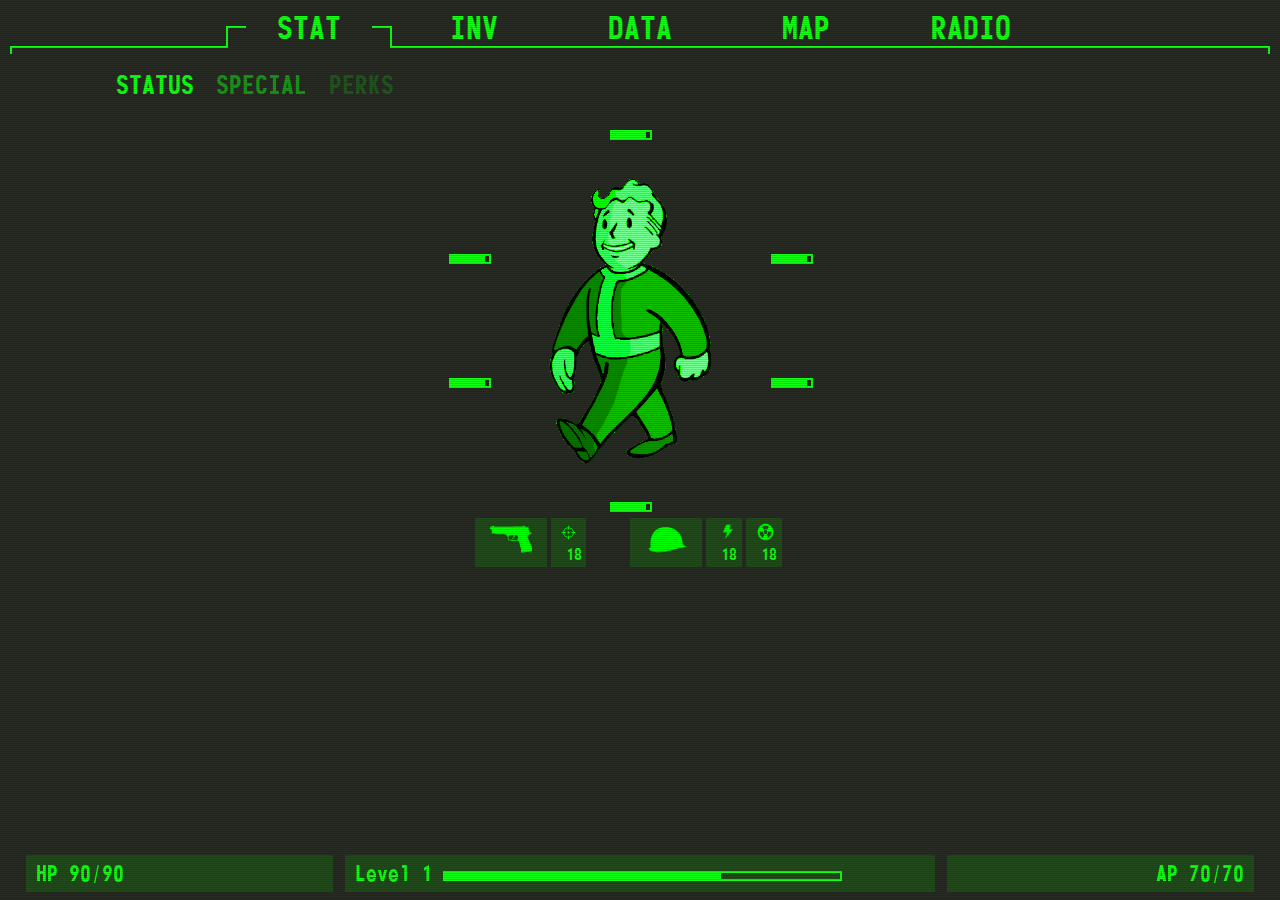
<file: index.html>
<!DOCTYPE html>
<html lang="en">
<head>
    <meta charset="UTF-8">
    <meta name="viewport" content="width = device-width,initial-scale = 1.0"/>
    <meta http-equiv="X-UA-Compatible" content="ie=edge">
    <title>PipBoy</title>


    <link rel="stylesheet" href = "css/tether.min.css"/>
    <link rel="stylesheet" href="css/bootstrap.min.css"/>
    <link rel="stylesheet" href="css/pipboy.app.css"/>
</head>
    <body>
        <nav class="navbar navbar-expand navbar-light  ">
            <div class="collapse navbar-collapse" id="mainNav">
                <ul  class="navbar-nav ">
                    <li class="navbar-item active">
                        <a  class="nav-link" href="index.html">STAT</a>
                    </li>
                    <li class="navbar-item">
                        <a href="inv.html" class="nav-link">INV</a>
                    </li>
                    <li class = "navbar-item">
                        <a href="#" class = "nav-link">DATA</a>
                    </li>
                    <li class="navbar-item">
                        <a href="#" class = "nav-link">MAP</a>
                    </li>
                    <li class="navbar-item">
                        <a href = "#" class = "nav-link">RADIO</a>
                    </li>
                </ul>         

            </div>

        </nav>

        <div class="container">
            <div class = "row">
                <div class = "col-12">

       
                    <ul class="nav nav-tabs">
                        <li class = "navbar-item">
                            <a href="#status" class = "nav-link" data-toggle="tab" role="tab">
                                STATUS
                            </a>
                        </li>
                        <li class = "navbar-item">
                            <a href="#special" class = "nav-link" data-toggle="tab" role="tab">
                                SPECIAL
                            </a>
                        </li>
                        <li class = "navbar-item">
                            <a href = "#perks" class = "nav-link" data-toggle="tab" role="tab">
                                PERKS
                            </a>
                        </li>
                    </ul>

                    <div class="tab-content">
                        <div class="tab-pane active" id="status" role="tabpanel" >
                            <div class = "center-image">
                                <img src = "img/vb2.png"/>
                            </div>
                                <div class = "stat-bars">
                                <div class = "row">
                                    <div class = "col-12">
                                        <div class = "stat-bar">
                                            <div class = "level-progress">
                                                <div class="level-progress-indicator w90"></div>
                                            </div>
                                        </div>
                                    </div>
                                </div>

                                <div class = "row">
                                    <div class = "col-3">
                                        <div class = "stat-bar">
                                            <div class = "level-progress">
                                                <div class="level-progress-indicator w90"></div>
                                            </div>
                                        </div>
                                    </div>
                                    <div class = "col-6">
                                        
                                    </div>
                                    <div class = "col-3">
                                        <div class = "stat-bar">
                                            <div class = "level-progress">
                                                <div class="level-progress-indicator w90"></div>
                                            </div>
                                        </div>
                                    </div>
                                </div>

                                <div class = "row">
                                    <div class = "col-3">
                                        <div class = "stat-bar">
                                            <div class = "level-progress">
                                                <div class="level-progress-indicator w90"></div>
                                            </div>
                                        </div>
                                    </div>
                                    <div class = "col-6">
                                        
                                    </div>
                                    <div class = "col-3">
                                        <div class = "stat-bar">
                                            <div class = "level-progress">
                                                <div class="level-progress-indicator w90"></div>
                                            </div>
                                        </div>
                                    </div>
                                </div>
                            </div>
                        

                            <div class = "row">
                                <div class = "col-12">
                                    <div class = "stat-bar">
                                        <div class = "level-progress">
                                            <div class="level-progress-indicator w90"></div>
                                        </div>
                                        
                                    </div>
                                </div>
                            </div>

                            <div class = "row stat-numbers">
                                <div class="spacer-numbers"></div>
                                <div class="col-2">
                                    <img src="img/gun2.png" class="img-responsive"/>
                                </div>
                                <div class ="col-1">
                                    <div class = "icon">
                                        <img src="img/crosshair.png" class = " sm-image img-responsive"/>
                                    </div>
                                    <div class = "points">18</div>
                                </div>
                                <div class = "col-1 transparent">
                                    
                                </div>
                                <div class="col-2">
                                    <img src="img/helmet.svg" class=" helmet-icon img-responsive"/>
                                </div>
                                <div class ="col-1">
                                    <div class = "icon">
                                        <img src="img/charge.png" class="charge-icon img-responsive"/>
                                    </div>
                                    <div class = "points">18</div>
                                </div>
                                <div class ="col-1">
                                    <div class = "icon">
                                        <img src="img/radiation.png" class="radiation-icon img-responsive"/>
                                    </div>
                                    <div class = "points">18</div>
                                </div>


                                <div class = "col-2 transparent"></div>

                            </div>
                        
                        </div>

                        <div class="tab-pane" id = "special" role = "tabpanel">
                            SPECIAL
                        </div>
                        <div class="tab-pane" id = "perks" role = "tabpanel">
                            PERKS
                        </div>

                    </div>
                </div>
            </div>
        </div>

        <navbar class="navbar navbar-light footer">
                <div class="col-3">
                    HP 90/90
                </div>
                <div class="col-6">
                    <span>Level 1</span>
                    <div class="level-progress">
                        <div class="level-progress-indicator"></div>
                    </div>
                </div>
                <div class="col-3 text-right">
                    AP 70/70
                </div>
        </navbar>


        
   


        <script src="js/jquery-3.5.1.min.js"></script>
        <script src="js/tether.min.js"></script>
        <script src = "js/bootstrap.min.js"></script>
        <script src="js/pipboy.app.js"></script>
    </body>
</html>
</file>
<file: css/pipboy.app.css>
@font-face{
    font-family: pipboy;
    src:url('../MONOFONT.TTF');
}



body{
    font-family: pipboy , sans-serif;
    color:#14fe17;
    background:#272b23;
    
}

body::after{
    height: 100%;
    width: 100%;
    content:"";
    position: absolute;
    top:0px;
    left:0px;
    background:repeating-linear-gradient(0deg,rgba(0,0,0,0.5), rgba(0,0,0,0.4) 1px ,transparent 1px,transparent 2px);
    opacity:0.3;
    z-index: 1000000;
    pointer-events: none;

}
.navbar.navbar-light{
    border-bottom:2px solid;
    margin:0px 10px;
}

.navbar.navbar-light::before, .navbar.navbar-light::after{
    height: 7px;
    width:2px;
    content:"";
    position:absolute;
    display: block;
    z-index: 5000;
    background:#14fe17;;
    bottom:-8px;

}
.navbar::before{
    left:0px;
}
.navbar::after{
    right:0px;
}
ul > li.navbar-item > a.nav-link {
    color: #14fe17 !important;
    font-size: 32px;
    line-height: 22px;
    padding-bottom: 0px;
    

}
.navbar-item.active::before {
    content: "";
    position: absolute;
    background: #272b23;
    width: 100%;
    height: 22px;
    top: 18px;
    border-left:2px solid;
    border-right:2px solid;
    border-top:2px solid;
    left:0px;
   
}
.center-image{
    position: absolute;      
    margin-left: 100px;
}

.center-image img{
    margin: auto;
    display: block;
    position: relative;
    max-height: 300px;
    filter: grayscale(1) sepia(100%) hue-rotate(55deg) saturate(7) brightness(1) contrast(1);
    margin-top:50px;
    margin-left:-10px;
}

.navbar-light .navbar-nav > li.nav-item > .nav-link, 
.navbar-light .navbar-nav > li.navbar-item > .nav-link {
    text-align: center;
    color:#14fe17 !important;
    margin: auto;
    font-size: 32px;
    line-height: 22px;
    padding-bottom: 0px;
    z-index: 50;
    background: #272b23;
   position: relative;
    
}

.navbar-nav{
    width: 100%;
}

.navbar-light ul.navbar-nav > li {
  
    display: block;
    position: relative;
    width: 100%;
}

.nav-tabs{
    margin: 20px;
    border:none;
}

.navbar.navbar-light .navbar-nav{
    margin: 0px 200px;
}

.navbar.navbar-light .navbar-nav >li{
    padding: 0px 20px;
}


.nav-tabs >.navbar-item >.nav-link:hover{
    border:1px solid transparent;
}

.nav-tabs>li.navbar-item >a.nav-link{
    font-size: 26px !important;
    background:transparent !important;
    border:1px solid transparent !important;
    padding: 5px 10px;
}
.nav-tabs>li:nth-child(2) > a.nav-link{
    opacity: 0.5;
}
.nav-tabs>li:nth-child(3) > a.nav-link{
    opacity: 0.2;
}

.footer{
    color:#14fe17;
    position: fixed;
    bottom: 0;
    width: calc(100% - 20px);
    margin: 10px;
}

.level-progress{
    width: 100%;
    height:10px;
    border:2px solid;
    display: inline-block;
    width: 70%;
}
.level-progress-indicator{
    height: 6px;
    background:#14fe17;
    position: relative;
    width:70%;
}

navbar.navbar.navbar-light.footer{
    border:none;
    font-size: 22px;
}

.navbar.footer .col-3 , .navbar.footer .col-6{
    background:rgba(16,255,0,0.15);
    padding: 2px 10px;
    
}

.navbar.footer .col-6{
    margin:0px 5px;
    flex: 0 0 48%;
    
}

.stat-bar{
    width: 60px;
    margin:auto;
}

#status{
    max-width:400px;
    margin:auto;
}

.stat-bars > .row{
    margin-bottom: 100px;
    
}

.stat-numbers .col-1 , .stat-numbers .col-2{
    background:rgba(16,255,0,0.15);   
    margin-right: 4px;
    
}




.stat-numbers .transparent  , .stat-numbers .transparent {
    background:transparent;
}

.stat-numbers img{
    width: 100%;
    filter: grayscale(1) brightness(200) contrast(0) sepia(100%) hue-rotate(55deg) saturate(20);
}
.stat-numbers img.sm-image{
    width:15px;
    margin-left:-5px;
}

.stat-numbers img.helmet-icon{
    width: 140%;
    margin-left:-5px;
    padding-top: 5px;
}
.stat-numbers img.charge-icon{
    width: 450%;
    margin-left: -6px;
}
.stat-numbers img.radiation-icon{
    width: 300%;
    margin-left: -4px;
}

.spacer-numbers{
    width: 50px;
}

#status.tab-pane.full{
    width:100%;
    max-width: 100%;
}

.item-list{
    float:left;
    padding: 0px;
    list-style:none;
    margin: 0px;
}

.item-list a{
    display: block;
    width:300px;
    padding: 5px 10px;
    border-radius:2px;
    color:#14fe17;
    padding-left:25px ;
    text-decoration: none !important;
}

.item-list li a:hover{
    text-decoration:none;
    background:#14fe17;
    color:#272b23;
}
.item-list a.active::before{
    content:"";
    display:block;
    position: absolute;
    height: 10px;
    width: 10px;
    background:#fff;
    left:25px;
    margin-top: 7px;
    background:#14fe17;
}
.item-list a.active:hover::before{
    background:#272b23 ;
}
div#status.tab-pane.active.full{
    height: -180px;
}

.item-stats{
    position: absolute;
    right: 10px;
    bottom: -300px;
    width: 200px;
    
    
}
.item-stats .row .col-12{
    background:rgba(16,255,0,0.15);  
    margin-bottom: 2px;
}







.pull-right{
    float: right !important;
}
.pull-left{
    float:left !important;
}





.w10{
    width:10%;
}
.w20{
    width:20%;
}
.w30{
    width:30%;
}
.w40{
    width:40%;
}
.w50{
    width:50%;
}
.w60{
    width:60%;
}
.w70{
    width:70%;
}
.w80{
    width:80%;
}
.w90{
    width:90%;
}
.w100{
    width: 100%;
}
</file>
